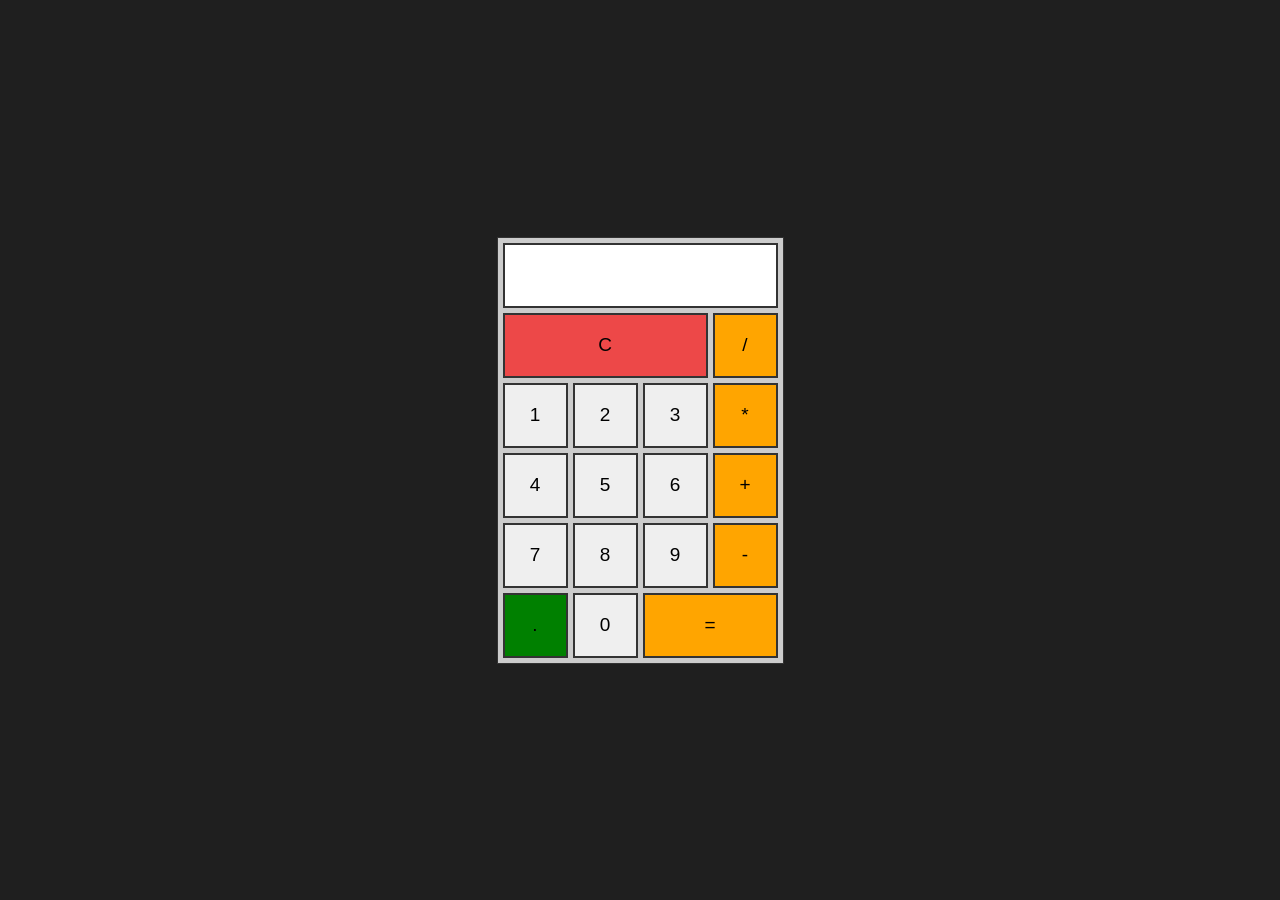
<file: cloneCoding/calculator/index.html>
<!DOCTYPE html>
<html lang="en">
<head>
    <meta charset="UTF-8">
    <meta http-equiv="X-UA-Compatible" content="IE=edge">
    <meta name="viewport" content="width=device-width, initial-scale=1.0">
    <link rel="stylesheet" href="sytle.css">
    <title>Calculator</title>
</head>
<body>
    <div class="calculator">
        <form name="forms">
            <input type="text" name="output" readonly>
            <input type="button" class="clear" value="C" onclick="document.forms.output.value=''">
            <input type="button" class="operator" value="/" onclick="document.forms.output.value+='/'">
            <input type="button" value="1" onclick="document.forms.output.value+='1'">
            <input type="button" value="2" onclick="document.forms.output.value+='2'">
            <input type="button" value="3" onclick="document.forms.output.value+='3'">
            <input type="button" class="operator" value="*" onclick="document.forms.output.value+='*'">
            <input type="button" value="4" onclick="document.forms.output.value+='4'">
            <input type="button" value="5" onclick="document.forms.output.value+='5'">
            <input type="button" value="6" onclick="document.forms.output.value+='6'">
            <input type="button" class="operator" value="+" onclick="document.forms.output.value+='+'">
            <input type="button" value="7" onclick="document.forms.output.value+='7'">
            <input type="button" value="8" onclick="document.forms.output.value+='8'">
            <input type="button" value="9" onclick="document.forms.output.value+='9'">
            <input type="button" class="operator" value="-" onclick="document.forms.output.value+='-'">
            <input type="button" class="dot" value="." onclick="document.forms.output.value+='.'">
            <input type="button" value="0" onclick="document.forms.output.value+='0'">
            <input type="button" class="operator result" value="=" onclick="document.forms.output.value=eval(document.forms.output.value)">
        </form>
    </div>
</body>
</html>
</file>
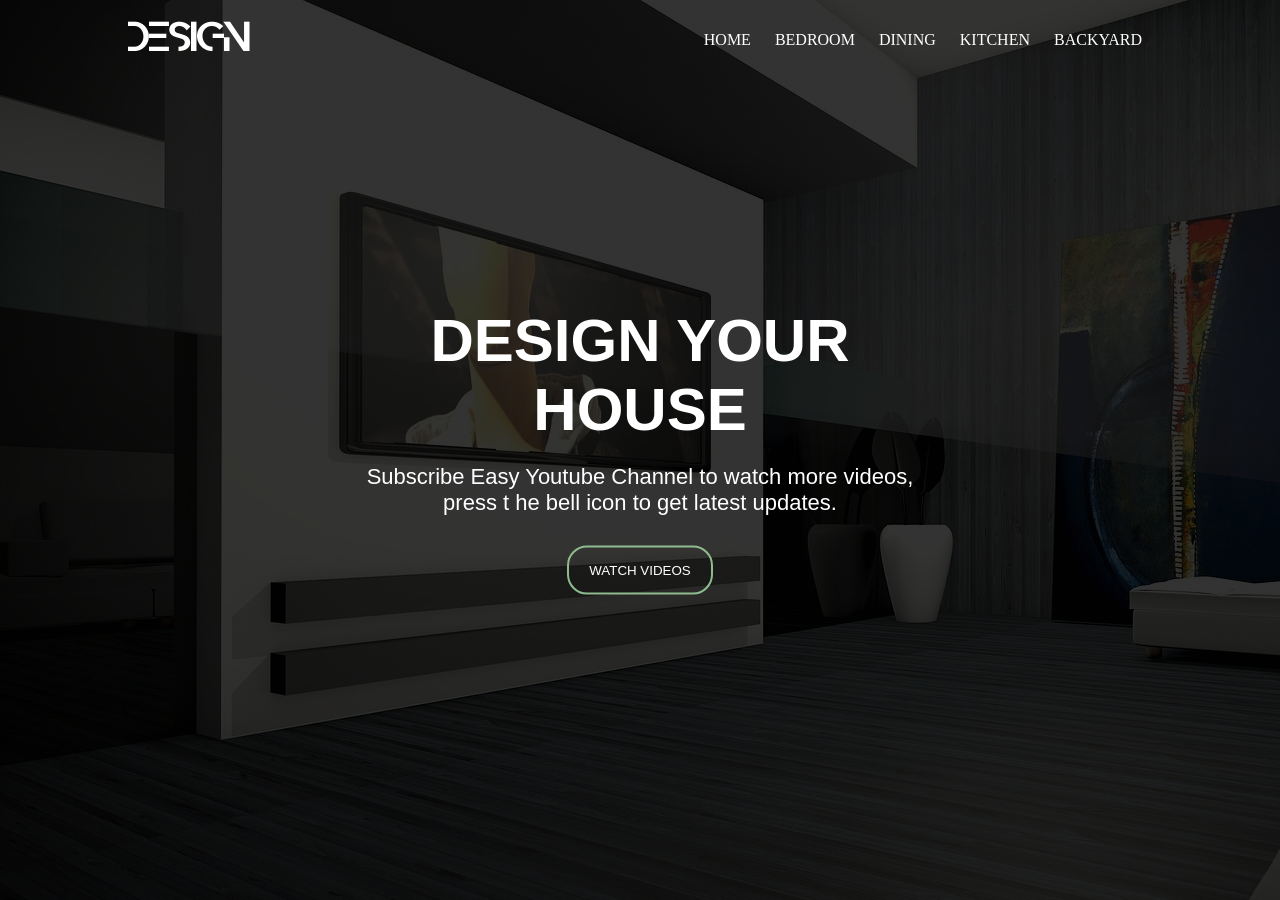
<file: cloneCoding/Design House/index.html>
<!DOCTYPE html>
<html lang="en">
  <head>
    <meta charset="UTF-8" />
    <meta http-equiv="X-UA-Compatible" content="IE=edge" />
    <meta name="viewport" content="width=device-width, initial-scale=1.0" />
    <link rel="stylesheet" href="style.css" />
    <title>Design House</title>
  </head>
  <body>
    <div class="container">
      <div class="header">
        <h1><a href="#">DESIGN</a></h1>
        <div class="nav">
          <!--ul>li*5>a-->
          <ul>
            <li><a href="#">HOME</a></li>
            <li><a href="#">BEDROOM</a></li>
            <li><a href="#">DINING</a></li>
            <li><a href="#">KITCHEN</a></li>
            <li><a href="#">BACKYARD</a></li>
          </ul>
        </div>
      </div>
      <!--header end-->
      <div class="hero">
        <h2>DESIGN YOUR HOUSE</h2>
        <p>
          Subscribe Easy Youtube Channel to watch more videos,
          <br />press t he bell icon to get latest updates.
        </p>
        <button>WATCH VIDEOS</button>
      </div>
      <!--hero end-->
    </div>
  </body>
</html>
</file>
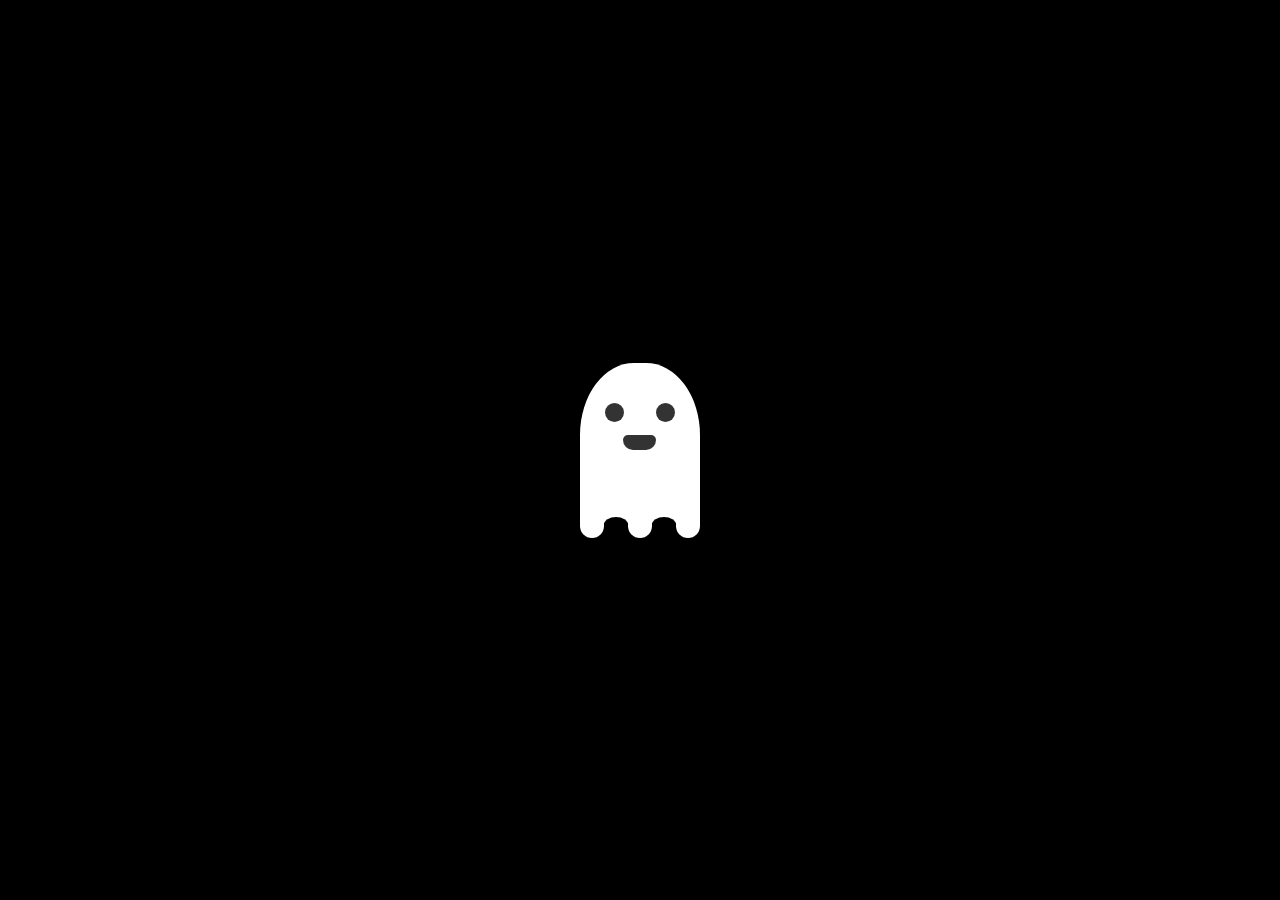
<file: cloneCoding/ghost/index.html>
<!DOCTYPE html>
<html lang="ko">
  <head>
    <meta charset="UTF-8" />
    <meta http-equiv="X-UA-Compatible" content="IE=edge" />
    <meta name="viewport" content="width=device-width, initial-scale=1.0" />
    <title>Ghost</title>
    <link rel="stylesheet" href="style.css" />
  </head>
  <body>
    <div class="ghost">
      <div class="body">
        <div class="face">
          <div class="eye"></div>
          <div class="eye"></div>
          <div class="mouse"></div>
        </div>
      </div>
      <div class="bottom">
        <dib class="leg"></dib>
        <dib class="leg"></dib>
        <dib class="leg"></dib>
        <dib class="leg"></dib>
        <dib class="leg"></dib>
      </div>
    </div>
    <script>
      document.body.addEventListener("mousemove", function (e) {
        document.querySelector(".ghost").style.left = e.pageX + "px";
        document.querySelector(".ghost").style.top = e.pageY + "px";
      });
    </script>
  </body>
</html>
</file>
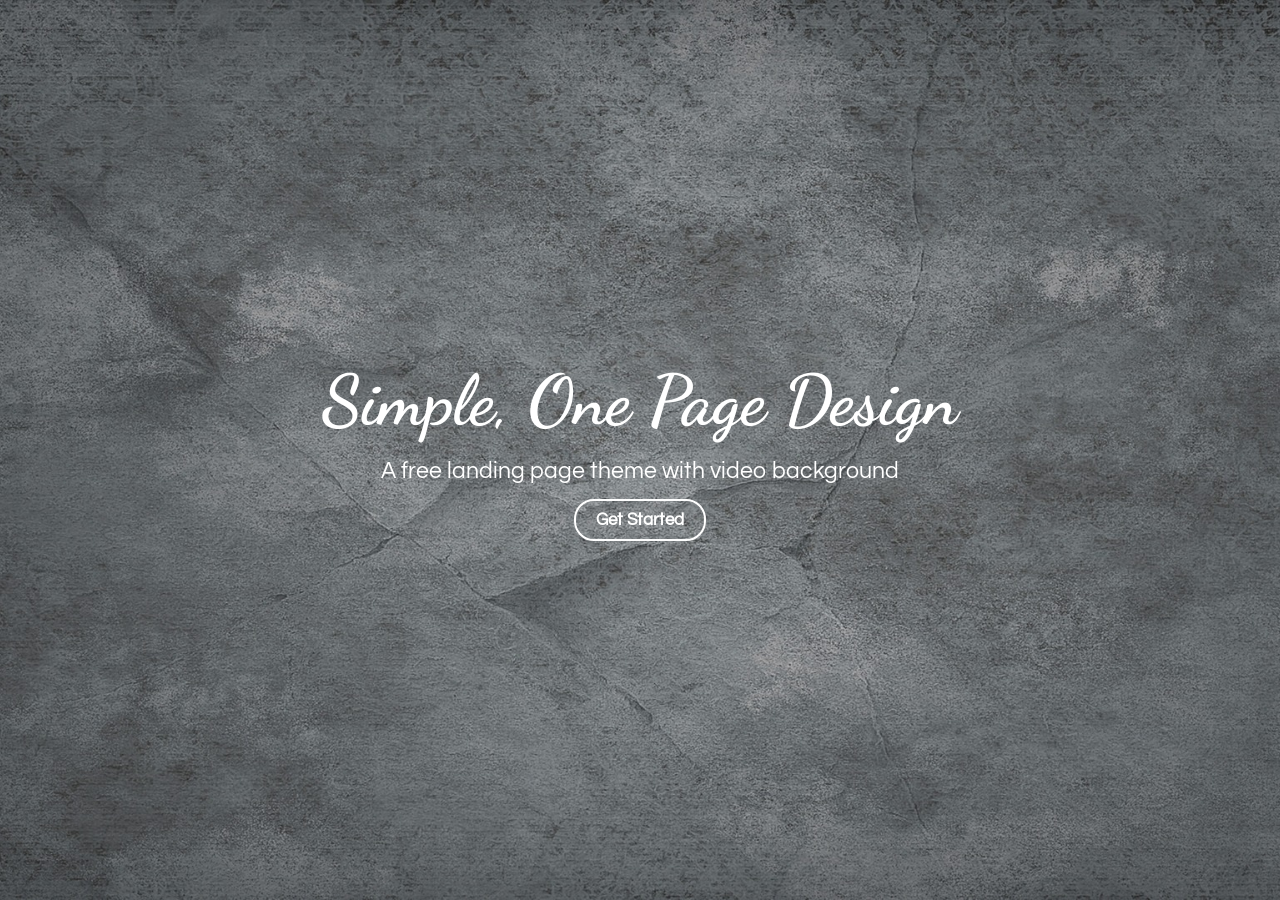
<file: cloneCoding/simple one page design/index.html>
<!DOCTYPE html>
<html lang="en">
  <head>
    <meta charset="UTF-8" />
    <meta http-equiv="X-UA-Compatible" content="IE=edge" />
    <meta name="viewport" content="width=device-width, initial-scale=1.0" />
    <title>Easy Full Screen Loading Page</title>
    <link rel="stylesheet" href="style.css" />
    <link rel="preconnect" href="https://fonts.googleapis.com" />
    <link rel="preconnect" href="https://fonts.gstatic.com" crossorigin />
    <link
      href="https://fonts.googleapis.com/css2?family=Dancing+Script&family=Questrial&display=swap"
      rel="stylesheet"
    />
  </head>
  <body>
    <div id="main">
      <div id="contents">
        <h1>Simple, One Page Design</h1>
        <p>A free landing page theme with video background</p>
        <a href="#">Get Started</a>
      </div>
    </div>
  </body>
</html>
</file>
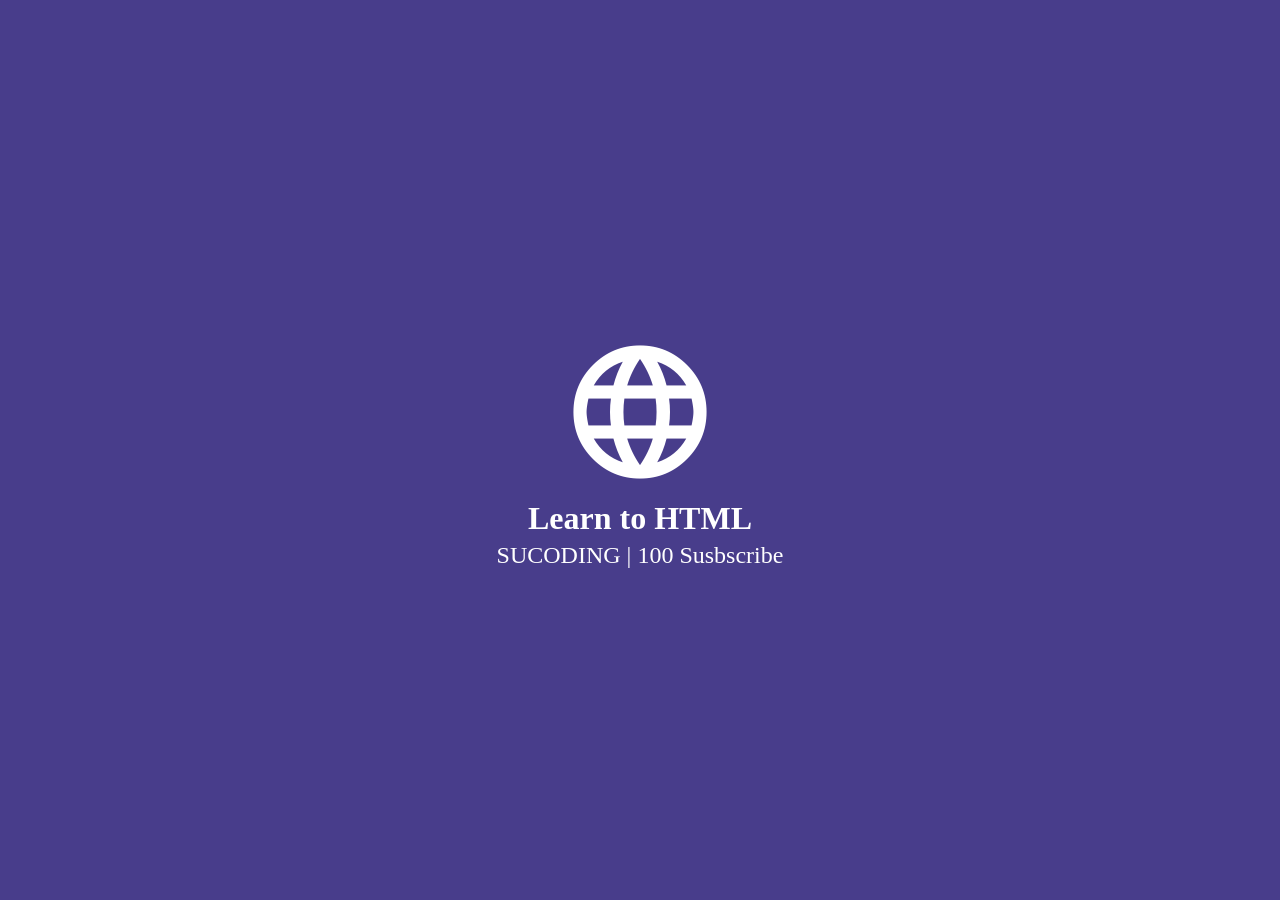
<file: cloneCoding/typingText/index.html>
<!DOCTYPE html>
<html lang="ko">
  <head>
    <meta charset="UTF-8" />
    <meta http-equiv="X-UA-Compatible" content="IE=edge" />
    <meta name="viewport" content="width=device-width, initial-scale=1.0" />
    <link
      href="https://fonts.googleapis.com/icon?family=Material+Icons"
      rel="stylesheet"
    />
    <link href="style.css" rel="stylesheet" />
    <title>Typing Text</title>
  </head>
  <body>
    <div class="wrap">
      <h1>
        <span class="material-icons"> language </span>
      </h1>
      <p id="dynamic" class="lg-text"></p>
      <p class="sm-text">SUCODING | 100 Susbscribe</p>
    </div>
    <script src="main.js"></script>
  </body>
</html>
</file>
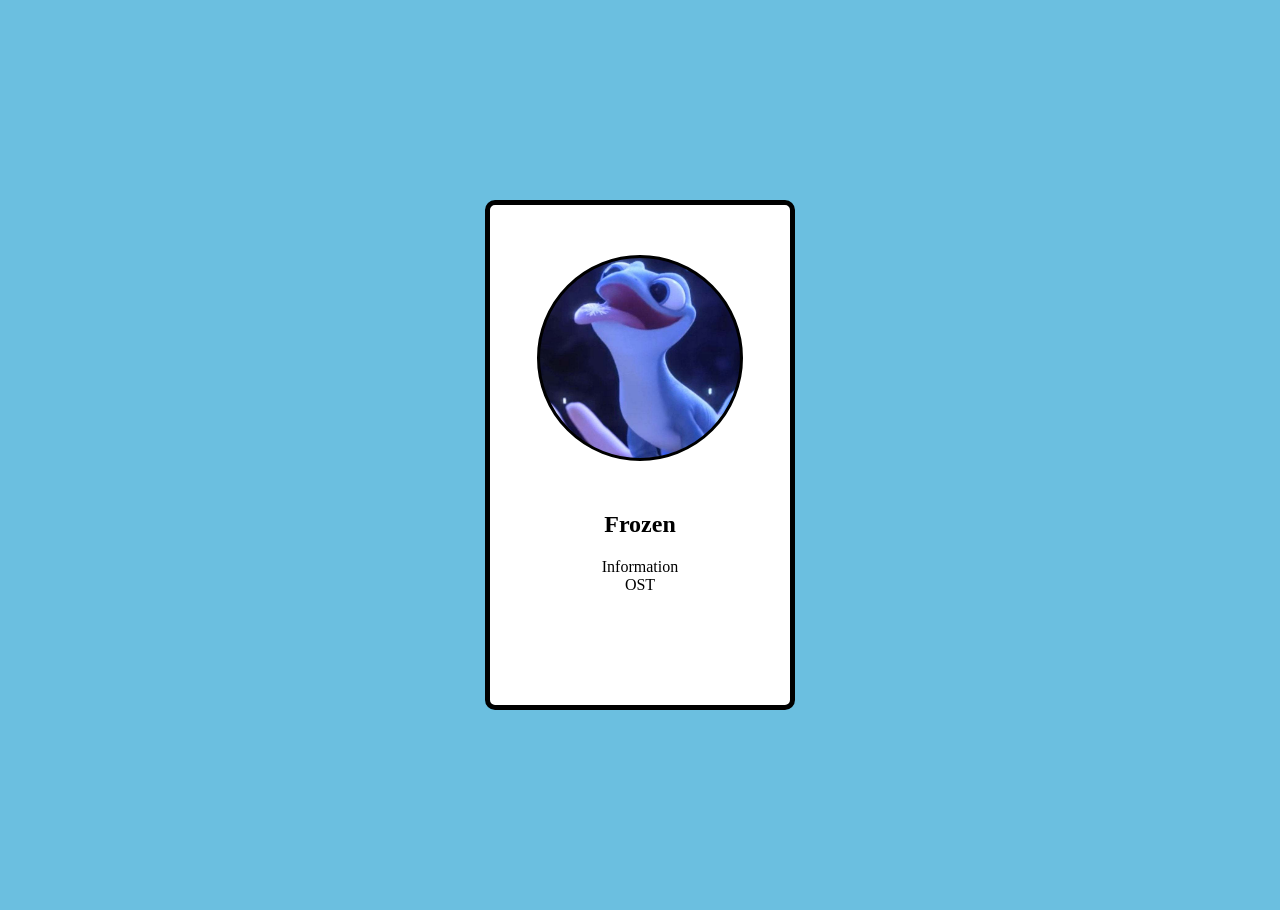
<file: seminar/week1/index.html>
<!DOCTYPE html>
<html lang="en">
  <head>
    <meta charset="UTF-8" />
    <meta http-equiv="X-UA-Compatible" content="IE=edge" />
    <meta name="viewport" content="width=device-width, initial-scale=1.0" />
    <title>first seminar</title>
    <link rel="stylesheet" href="./style.css" />
  </head>
  <body>
    <article>
      <div></div>
      <h1>Frozen</h1>
      <ul>
        <a href="./information.html"><li>Information</li></a>
        <a href="./ost.html"><li>OST</li></a>
      </ul>
    </article>
  </body>
</html>
</file>
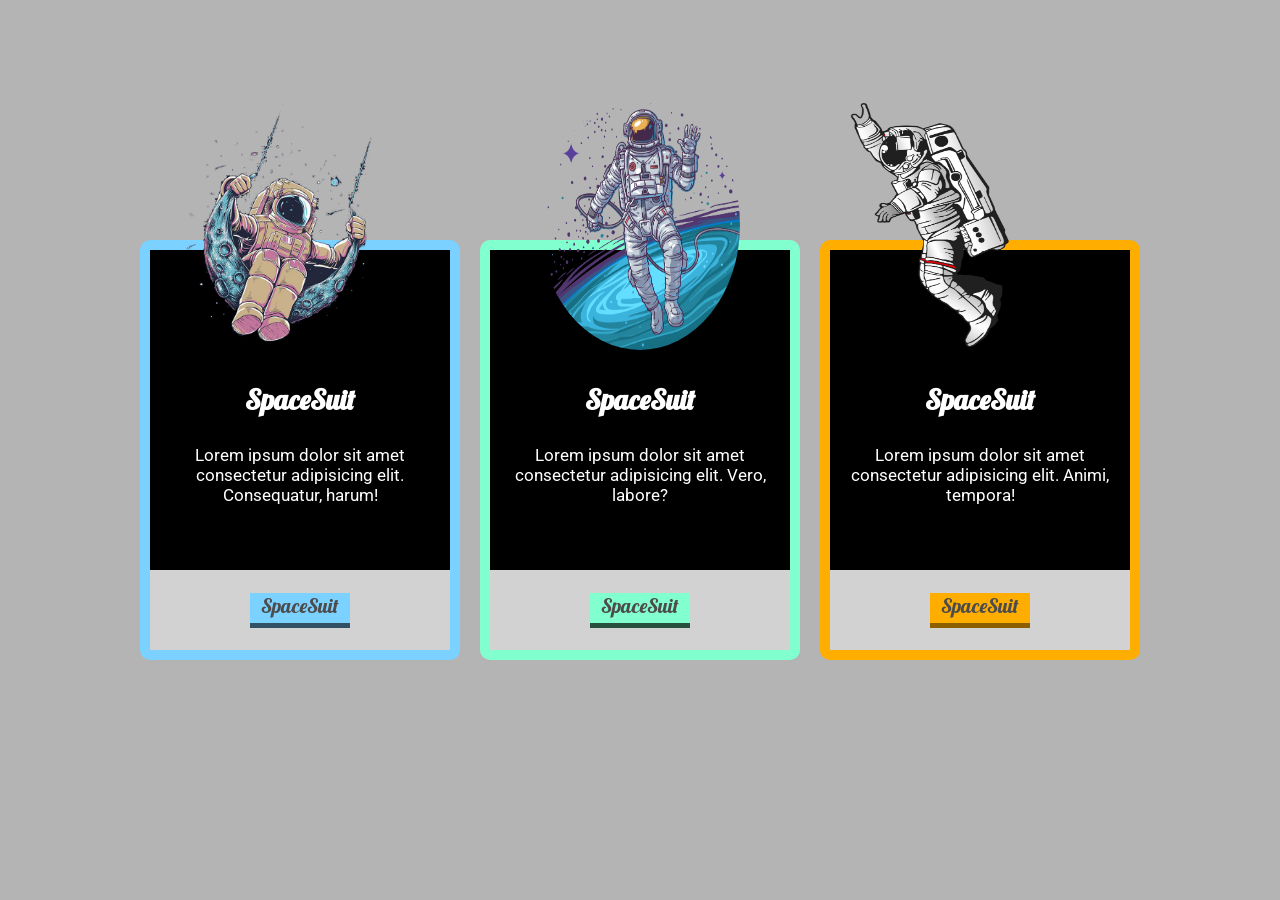
<file: seminar/week2/index.html>
<!DOCTYPE html>
<html lang="en">
  <head>
    <meta charset="UTF-8" />
    <meta http-equiv="X-UA-Compatible" content="IE=edge" />
    <meta name="viewport" content="width=device-width, initial-scale=1.0" />
    <title>second seminar</title>
    <link rel="stylesheet" href="./style.css" />
    <link
      href="https://fonts.googleapis.com/css2?family=Lobster&display=swap"
      rel="stylesheet"
    />
    <link
      href="https://fonts.googleapis.com/css2?family=Roboto:wght@300&display=swap"
      rel="stylesheet"
    />
  </head>
  <body>
    <article class="moon">
      <section>
        <img
          src="./img/spaceSuit2.png"
          alt="spaceSuit2"
          width="200px"
          height="250px"
        />
        <h1>SpaceSuit</h1>
        <p>
          Lorem ipsum dolor sit amet consectetur adipisicing elit. Consequatur,
          harum!
        </p>
      </section>
      <footer>
        <a href="https://en.wikipedia.org/wiki/Space_suit">SpaceSuit</a>
      </footer>
    </article>
    <article class="walk">
      <section>
        <img
          src="./img/spaceSuit3.png"
          alt="spaceSuit3"
          width="200px"
          height="250px"
        />
        <h1>SpaceSuit</h1>
        <p>
          Lorem ipsum dolor sit amet consectetur adipisicing elit. Vero, labore?
        </p>
      </section>
      <footer>
        <a href="https://en.wikipedia.org/wiki/Space_suit">SpaceSuit</a>
      </footer>
    </article>
    <article class="hi">
      <section>
        <img
          src="./img/spaceSuit1.png"
          alt="spaceSuit1"
          width="200px"
          height="250px"
        />
        <h1>SpaceSuit</h1>
        <p>
          Lorem ipsum dolor sit amet consectetur adipisicing elit. Animi,
          tempora!
        </p>
      </section>
      <footer>
        <a href="https://en.wikipedia.org/wiki/Space_suit">SpaceSuit</a>
      </footer>
    </article>
  </body>
</html>
</file>
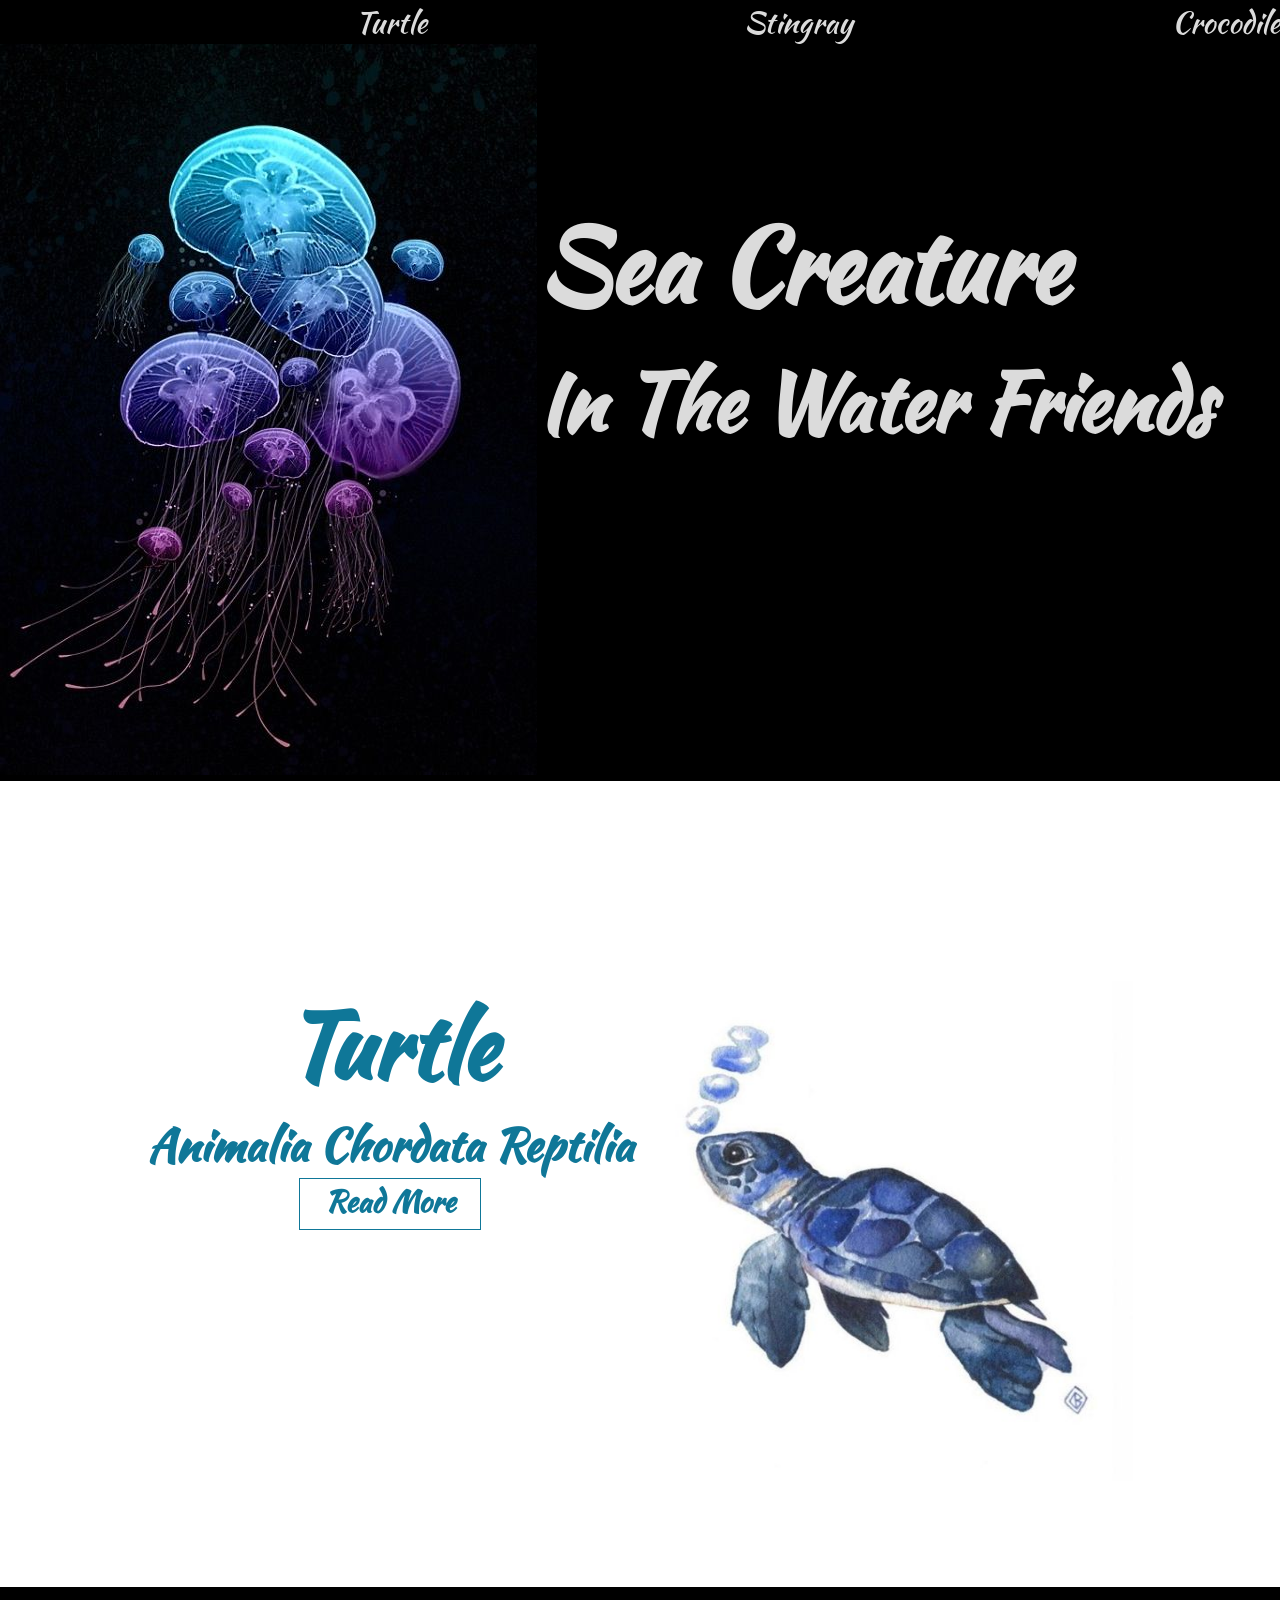
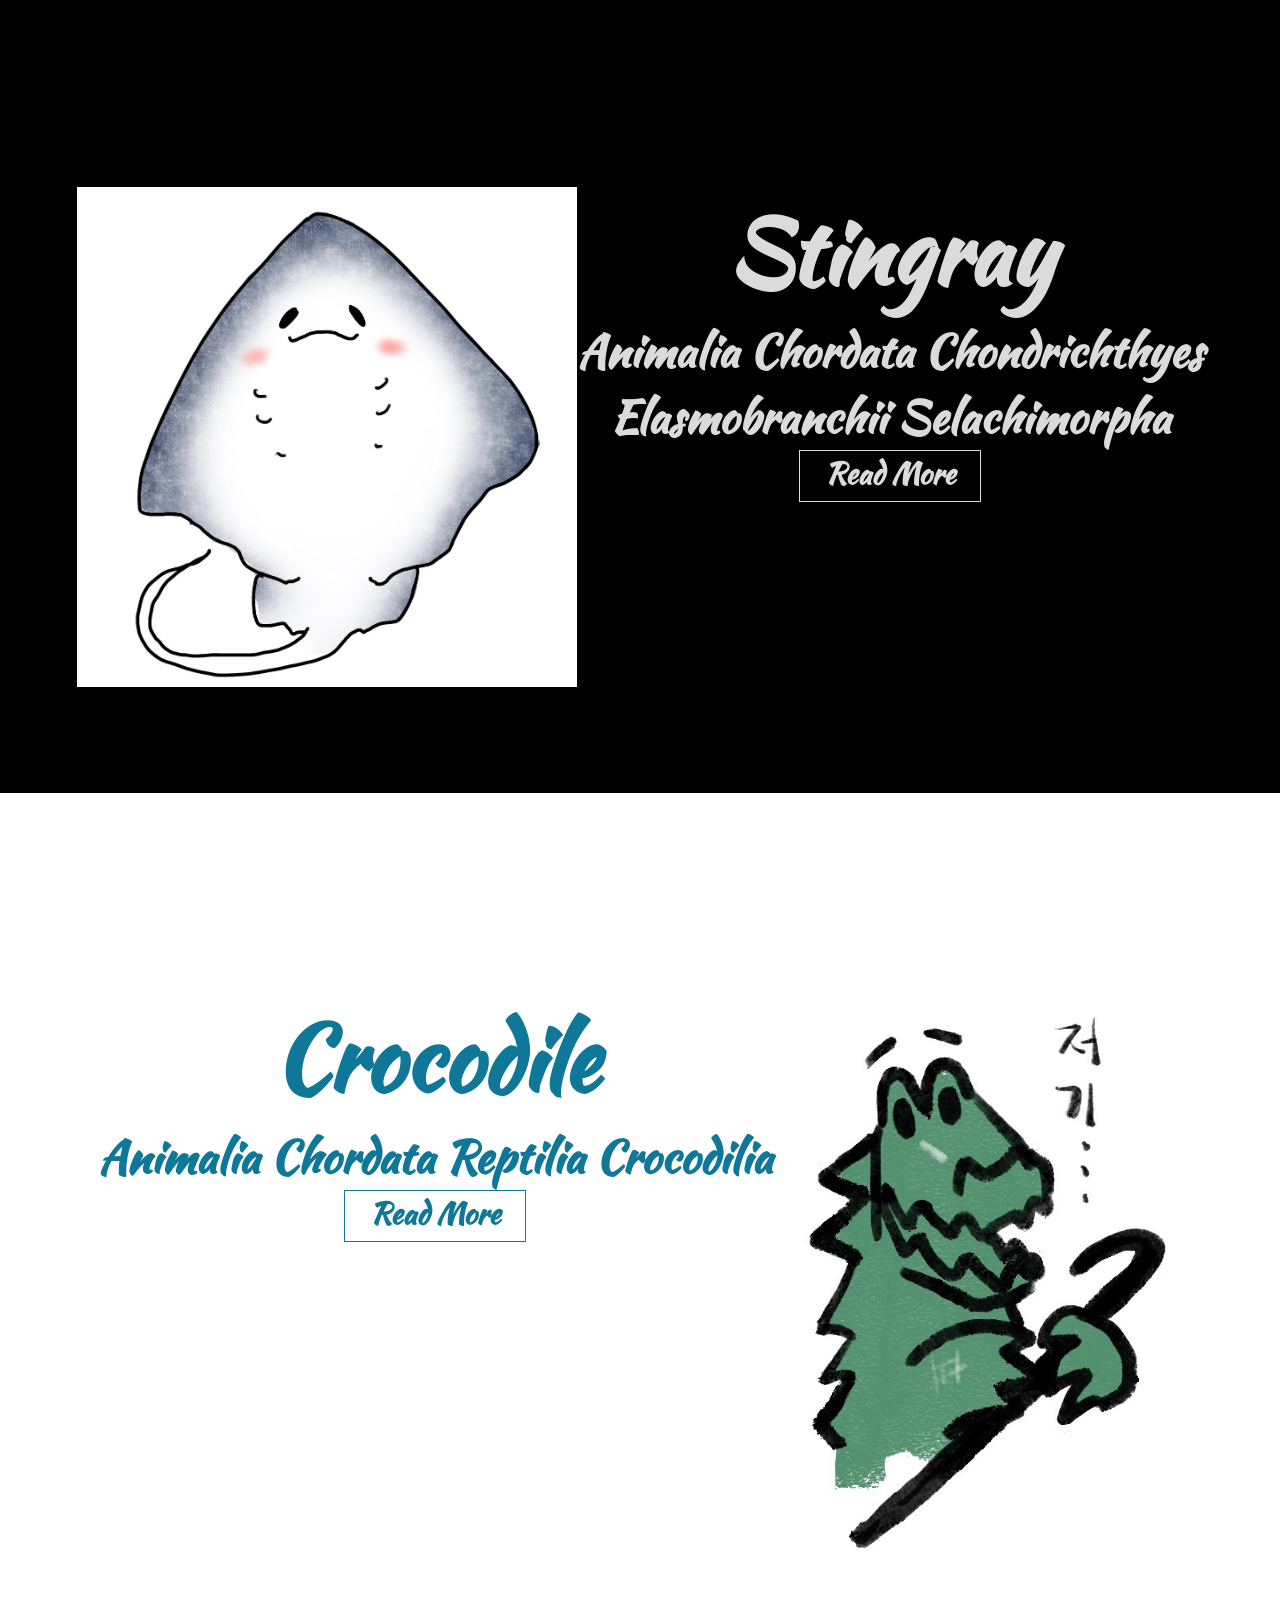
<file: tryIt/in-the-water-friends/index.html>
<!DOCTYPE html>
<html lang="en">
<head>
    <link rel="stylesheet" href="style.css">
    <link href="https://fonts.googleapis.com/css2?family=Kaushan+Script&family=Noto+Sans+KR&family=Oregano&family=Poppins&display=swap" rel="stylesheet">
    <title>In The Water Friends</title>
</head>
<body>
    <div class="menu">
        <li><a href="#turtle">Turtle</a></li>
        <li><a href="#stingray">Stingray</a></li>
        <li><a href="#crocodile">Crocodile</a></li>
    </div>
    <div class="header">
        <div class="header_img">
            <img src="./images/header-img.jpg" alt="">
        </div>
        <div class="title">
            <h1>Sea Creature</h1>
            <h3>In The Water Friends</h3>
        </div>
    </div>
    <!--header end-->
    <div id="turtle">
        <div class="square top">
            <div class="text">
                <h2>Turtle</h2>
                <h3>Animalia Chordata Reptilia</h3>
                <h4><a href="turtle.html">Read More</a></h4>
            </div>
            <div class="top_img">
                <img src="./images/turtle-img.jpg" alt="">
            </div>
        </div>
    </div>
    <!--turtle end-->
    <div id="stingray">
        <div class="square middle">
            <div class="middle_img">
                <img src="./images/stingray-img.jpg" alt="">
            </div>
            <div class="text color">
                <h2>Stingray</h2>
                <h3>Animalia Chordata Chondrichthyes</h3>
                <h3>Elasmobranchii  Selachimorpha</h3>
                <h4><a href="stingray.html">Read More</a></h4>
            </div>
        </div>
    </div>
    <!--stingray end-->
    <div id="crocodile">
        <div class="square bottom">
            <div class="text">
                <h2>Crocodile</h2>
                <h3>Animalia Chordata Reptilia Crocodilia</h3>
                <h4><a href="crocodile.html">Read More</a></h4>
            </div>
            <div class="bottom_img">
                <img src="./images/croco-img.jpg" alt="">
            </div>
        </div>
    </div>
</body>
</html>
</file>
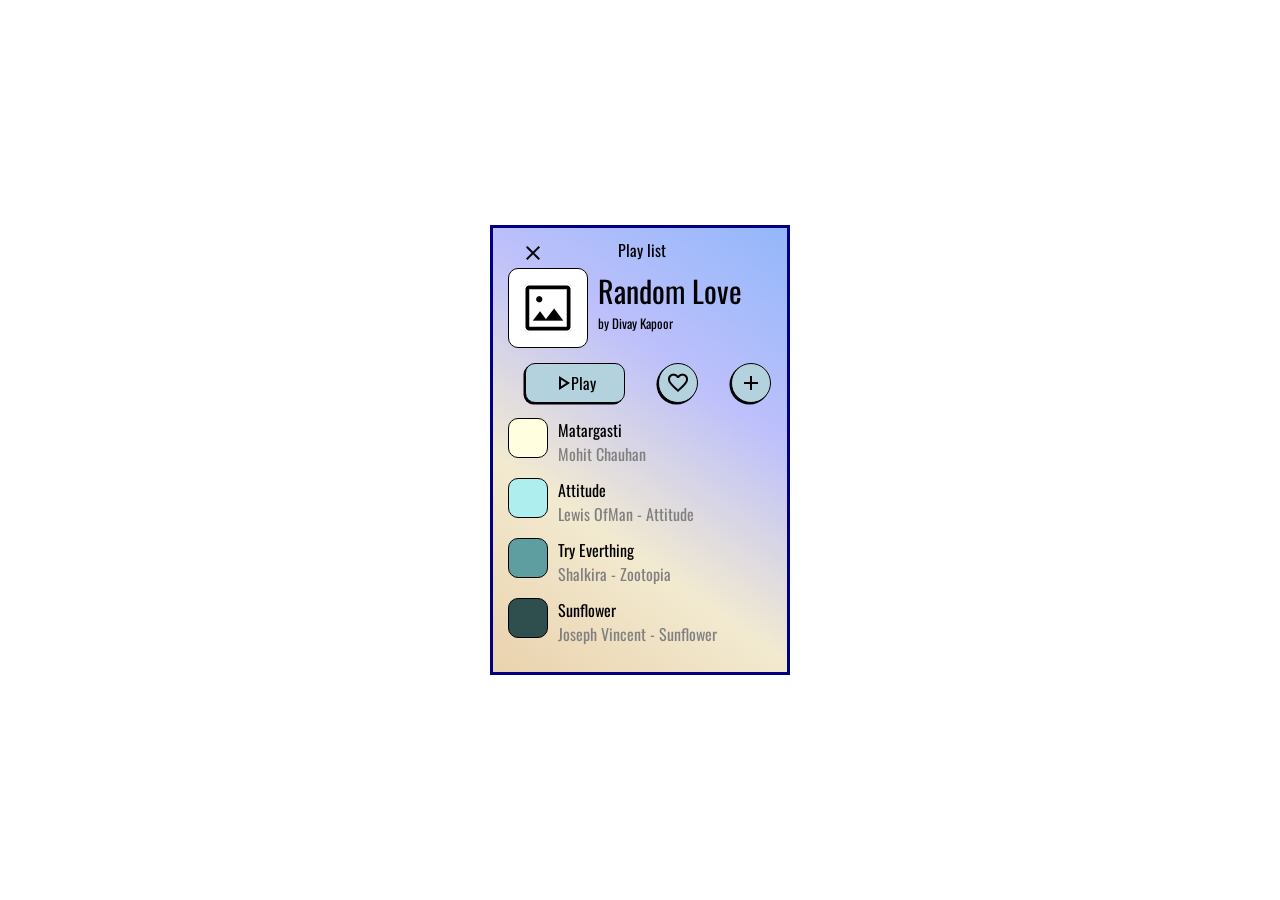
<file: tryIt/playList/index.html>
<!DOCTYPE html>
<html lang="ko">
  <head>
    <meta charset="UTF-8" />
    <meta http-equiv="X-UA-Compatible" content="IE=edge" />
    <meta name="viewport" content="width=device-width, initial-scale=1.0" />
    <title>PlayList</title>
    <link rel="stylesheet" href="style.css" />
    <link
      href="https://fonts.googleapis.com/css2?family=Material+Symbols+Outlined"
      rel="stylesheet"
    />
    <link rel="preconnect" href="https://fonts.googleapis.com" />
    <link rel="preconnect" href="https://fonts.gstatic.com" crossorigin />
    <link
      href="https://fonts.googleapis.com/css2?family=Changa+One:ital@1&family=Koulen&family=Oswald&display=swap"
      rel="stylesheet"
    />
  </head>
  <body>
    <div class="wrapper">
      <!--header-->
      <div class="header">
        <span class="material-symbols-outlined close"> close </span>
        <p class="text playlist">Play list</p>
      </div>
      <!--top-->
      <div class="top">
        <div class="b square">
          <span class="material-symbols-outlined image"> imagesmode </span>
        </div>
        <div class="container">
          <div class="big text">Random Love</div>
          <div class="small text">by Divay Kapoor</div>
        </div>
      </div>
      <!--middle-->
      <div class="middle">
        <div class="long square">
          <span class="material-symbols-outlined play">play_arrow</span>
          <div class="text play">Play</div>
        </div>
        <div class="circle">
          <span class="material-symbols-outlined favorite"> favorite </span>
        </div>
        <div class="circle">
          <span class="material-symbols-outlined add"> add </span>
        </div>
      </div>
      <!--bottom-->
      <div class="bottom">
        <div class="matargasti">
          <div class="matargasti square"></div>
          <div class="container">
            <div class="text">Matargasti</div>
            <div class="small gray">Mohit Chauhan</div>
          </div>
        </div>
        <div class="attitude">
          <div class="attitude square"></div>
          <div class="container">
            <div class="text">Attitude</div>
            <div class="small gray">Lewis OfMan - Attitude</div>
          </div>
        </div>
        <div class="try">
          <div class="try square"></div>
          <div class="container">
            <div class="text">Try Everthing</div>
            <div class="gray">Shalkira - Zootopia</div>
          </div>
        </div>
        <div class="sunflower">
          <div class="sunflower square"></div>
          <div class="container">
            <div class="text">Sunflower</div>
            <div class="small gray">Joseph Vincent - Sunflower</div>
          </div>
        </div>
      </div>
    </div>
  </body>
</html>
</file>
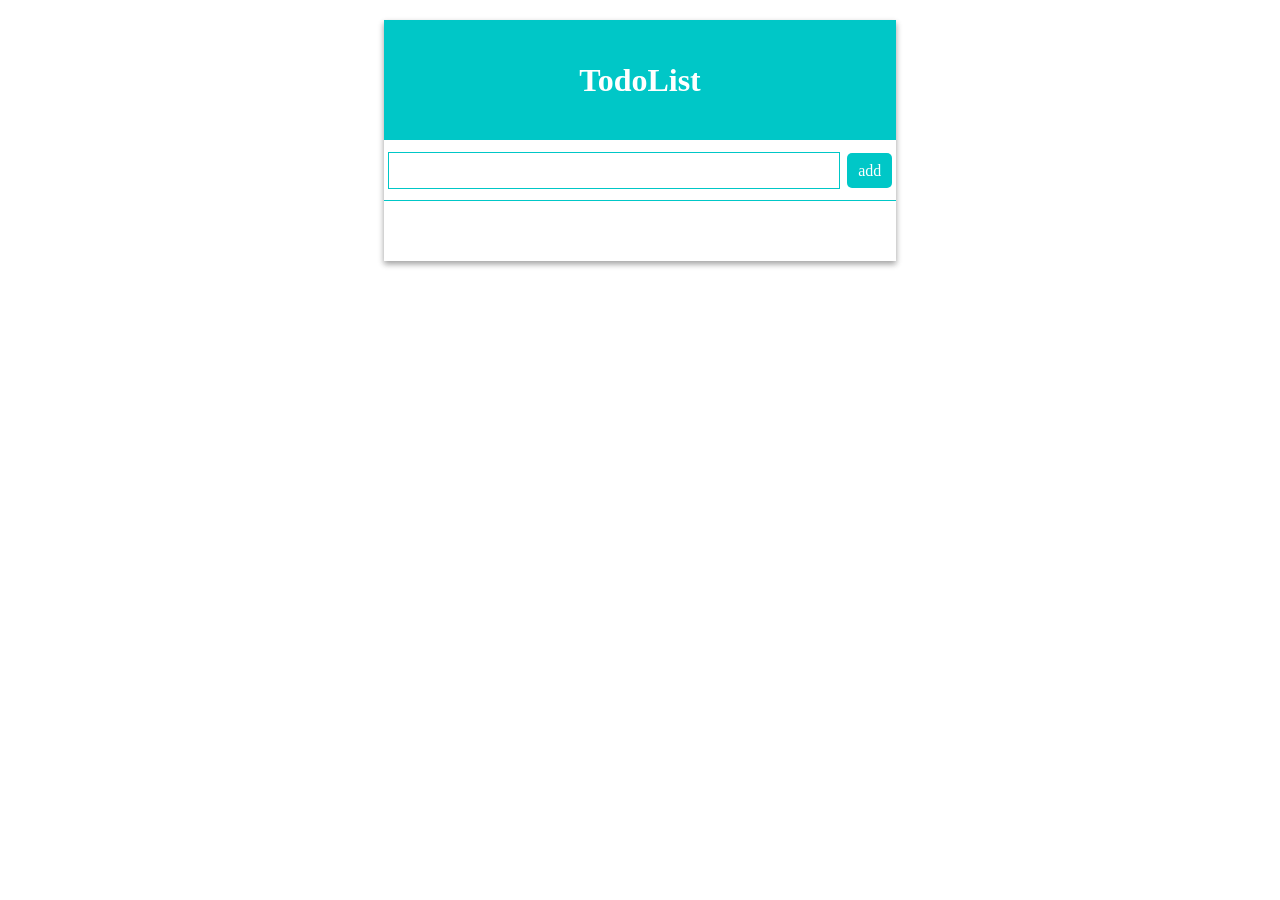
<file: tryIt/ToDoList/index.html>
<!DOCTYPE html>
<html lang="ko">
  <head>
    <meta charset="UTF-8" />
    <meta http-equiv="X-UA-Compatible" content="IE=edge" />
    <meta name="viewport" content="width=device-width, initial-scale=1.0" />
    <link rel="stylesheet" href="style.css" />
    <title>To Do List</title>
  </head>
  <body>
    <header class="wrapper">
      <div class="top">
        <h1 class="white">TodoList</h1>
      </div>
      <div class="middle">
        <div class="input"></div>
        <div class="button">add</div>
      </div>
      <div class="bottom"></div>
    </header>
  </body>
</html>
</file>
<file: cloneCoding/calculator/sytle.css>
*{
    margin: 0;
    padding: 0;
    box-sizing: border-box;
}
body{
    background: #1f1f1f;
    display: flex;
    justify-content: center;
    align-items: center;
    height: 100vh;
}
.calculator{
    width: 287px;
    border: 1px solid #333;
    background-color: #ccc;
    padding: 5px; 
}
.calculator form{
    display: grid;
    grid-template-columns: repeat(4,65px);
    grid-auto-rows: 65px; 
    grid-gap: 5px; 
}
.calculator form input{
    border: 2px solid #333;
    cursor: pointer; 
    font-size: 19px;
}
.calculator form input:hover{
    box-shadow: 1px 1px 2px #333;
}
.calculator form .clear{
    background-color: #ed4848;
    grid-column: span 3;
}
.calculator form .operator{
    background-color: orange;
}
.calculator form .dot{
    background: green ;
}
.calculator form input[type='text']{
    grid-column: span 4;
    text-align: right; 
    padding: 0 10px;
}
.calculator form .result{
    grid-column: span 2;
}
</file>
<file: cloneCoding/Design House/style.css>
@font-face {
  font-family: abster;
  src: url(./font/abster-webfont.woff) format("woff");
}
/* 폰트 파일에 있는 폰트, 구글 폰트에 없음 */
* {
  margin: 0;
  padding: 0;
  box-sizing: border-box;
}
/* border-box :  */
.container {
  width: 100%;
  height: 100vh;
  /* height 100vh -> 100%라 지정하면 100에 해당하는 높이를 가질 수 없음
  width는 아님 100%면 100% 적용됨
  %가 가진 문제점이야 -> html, body에도   */
  background: linear-gradient(rgba(0, 0, 0, 0.8), rgba(0, 0, 0, 0.8)),
    url(./image/room.jpg);
  /* linear-gradient에서 rgba가 2개인 이유? */
}
.container .header {
  width: 80%;
  height: 80px;
  margin: 0 auto;
  /* right&left auto -> 수평기준 중앙 */
  display: flex;
  justify-content: space-between;
  align-items: center;
}
.container .header h1 a {
  text-decoration: none;
  color: white;
  font-family: abster;
  /*텍스트를 감각적으로 표현해준다?  */
}
.container .nav ul li {
  display: inline-block;
  /* 가로 정렬 */
  margin: 0 10px;
}
.container .nav ul li a {
  text-decoration: none;
  color: white;
}
.container .nav ul li a:hover {
  color: #1fdfdf;
}
.container .hero {
  position: absolute;
  left: 50%;
  top: 50%;
  transform: translate(-50%, -50%);
  color: white;
  text-align: center;
  font-family: Verdana, Geneva, Tahoma, sans-serif;
}
.container .hero h2 {
  font-size: 60px;
  margin-bottom: 20px;
}
.container .hero p {
  font-size: 22px;
}
.container .hero button {
  background: none;
  border: 2px solid darkseagreen;
  color: white;
  padding: 15px 20px;
  border-radius: 20px;
  margin-top: 30px;
  outline: none;
  cursor: pointer;
  transition: all 0.4s;
}
.container .hero button:hover {
  background-color: darkslategray;
}
</file>
<file: cloneCoding/ghost/style.css>
* {
  margin: 0;
  padding: 0;
  box-sizing: border-box;
}
body {
  width: 100%;
  min-height: 100vh;
  display: flex;
  justify-content: center;
  align-items: center;
  background-color: black;
}
.ghost {
  animation: moveUpDown 3s infinite;
  position: absolute;
}
@keyframes moveUpDown {
  0% {
    margin-top: 0px;
  }
  50% {
    margin-top: -50px;
  }
  100% {
    margin-top: 0px;
  }
}
.ghost .body {
  width: 120px;
  height: 160px;
  background-color: white;
  border-top-left-radius: 45%;
  border-top-right-radius: 45%;
  position: relative;
}
.ghost .body .face {
  display: flex;
  width: 70px;
  justify-content: space-between;
  flex-wrap: wrap;
  position: absolute;
  top: 40px;
  left: 50%;
  transform: translateX(-50%);
}
.ghost .body .eye {
  width: 19px;
  height: 19px;
  border-radius: 50%;
  background-color: #333;
}
.ghost .body .mouse {
  width: 33px;
  height: 15px;
  background-color: #333;
  border-top-left-radius: 5px;
  border-top-right-radius: 5px;
  border-bottom-left-radius: 10px;
  border-bottom-right-radius: 10px;
  margin-left: 18px;
  margin-top: 13px;
}
.ghost .bottom {
  display: flex;
}
.ghost .bottom .leg {
  background-color: white;
  width: 24px;
  height: 15px;
  border-bottom-left-radius: 30px;
  border-bottom-right-radius: 30px;
}
.ghost .bottom .leg:nth-child(2n) {
  background-color: black;
  position: relative;
  top: -6px;
  border-radius: 50%;
}
</file>
<file: cloneCoding/simple one page design/style.css>
html,
body {
  margin: 0;
  padding: 0;
}
h1,
p {
  margin: 0;
}
a {
  color: inherit;
  text-decoration: none;
}
#main {
  background: url(./bg-img.jpeg) no-repeat;
  background-size: cover;
  background-position: center center;
  width: 100vw;
  height: 100vh;
  font-family: "Questrial", sans-serif;
}
#contents {
  color: white;
  text-align: center;
  position: absolute;
  width: 100%;
  top: 50%; /* 시작점이 50% 지점이라는거지 전체가 중앙이다!는 아님 */
  transform: translateY(-50%);
}
#contents h1 {
  font-family: "Dancing Script", cursive;
  font-size: 70px;
  margin-bottom: 16px;
}
#contents p {
  font-size: 23px;
  margin-bottom: 16px;
}
#contents a {
  display: inline-block;
  border: 2px solid white;
  padding: 10px 20px;
  border-radius: 20px;
  font-size: 17px;
  font-weight: bold;
  transition: all 0.5s;
}
#contents a:hover {
  background-color: gray;
}
@media (max-width: 769px) {
  #contents h1 {
    font-size: 50px;
  }
  #contents p {
    font-size: 20px;
  }
  #contents a {
    font-size: 14px;
  }
}
</file>
<file: cloneCoding/typingText/style.css>
* {
  margin: 0;
  padding: 0;
  box-sizing: border-box;
}
body {
  background-color: darkslateblue;
}
.wrap {
  position: absolute;
  top: 50%;
  left: 50%;
  transform: translate(-50%, -50%);
  color: white;
  text-align: center;
}
.material-icons {
  font-size: 10rem;
}
.lg-text {
  font-size: 2rem;
  font-weight: bold;
  margin-bottom: 5px;
}
.sm-text {
  font-size: 1.5rem;
}
#dynamic {
  position: relative;
  display: inline-block;
}
#dynamic::after {
  content: "";
  display: block;
  position: absolute;
  top: 0;
  right: -10px;
  width: 4px;
  height: 100%;
  background-color: white;
}
#dynamic.active::after {
  display: none;
}
</file>
<file: seminar/week1/style.css>
body {
  background-color: rgb(107, 191, 224);
}
article {
  width: 300px;
  height: 500px;
  border: 5px solid black;
  border-radius: 10px;
  background-color: white;
  text-align: center;
  margin: 200px auto;
}
div {
  width: 200px;
  height: 200px;
  border: 3px solid black;
  border-radius: 50%;
  margin: 50px auto;
  background: url(./img/circle.jpeg) center/cover;
}
ul {
  list-style: none;
  padding: 0;
  margin: 0;
}
a {
  text-decoration: none;
  color: inherit;
}
li:hover {
  background-color: black;
  color: white;
}
</file>
<file: seminar/week2/style.css>
body {
  width: 100vw; /*view width*/
  height: 100vh;
  margin: 0; /*  전체에서 full screen */
  background-color: rgb(180, 180, 180);
  display: flex;
  justify-content: center;
  align-items: center;
  color: white;
}
article {
  width: 300px;
  height: 400px;
  background-color: black;
  text-align: center;
  border-radius: 10px;
}
.hi {
  border: 10px solid rgb(255, 174, 0);
}
.moon {
  border: 10px solid rgb(123, 209, 255);
}
.walk {
  border: 10px solid rgb(130, 255, 207);
  margin: 0 20px;
}
/* common section */
section {
  height: 320px;
  padding: 0 10px;
}
/* img */
.hi img {
  margin-left: -100px;
  margin-top: -150px;
}
.moon img {
  margin-left: -40px;
  margin-top: -150px;
}
.walk img {
  border-radius: 50%;
  margin-top: -150px;
}
h1 {
  font-family: "Lobster", cursive;
  font-size: 28px;
}
p {
  font-family: "Roboto", sans-serif;
  font-size: 17px;
}
/* footer */
footer {
  width: 100%;
  height: 80px;
  background-color: rgb(210, 210, 210);
  display: flex;
  justify-content: center;
  align-items: center;
}
a {
  width: 100px;
  height: 30px;
  text-decoration: none;
  font-family: "Lobster", cursive;
  font-size: 20px;
  color: rgb(77, 76, 76);
  /* border-radius: 10px; */
}
.hi a {
  background-color: rgb(255, 174, 0);
  border-bottom: 5px solid rgb(139, 95, 0);
}
.moon a {
  background-color: rgb(123, 209, 255);
  border-bottom: 5px solid rgb(48, 82, 100);
}
.walk a {
  background-color: rgb(130, 255, 207);
  border-bottom: 5px solid rgb(40, 80, 65);
}

.hi a:active,
.moon a:active,
.walk a:active {
  margin-bottom: -5px;
  border-bottom: none;
}
</file>
<file: tryIt/in-the-water-friends/style.css>
*{
    padding: 0;
    margin: 0;
    font-family: 'Kaushan Script', cursive;
    text-decoration: none;
    color: #0F7798;
}
h1{
    font-size: 120px;
    text-align: center;
}
h2{font-size: 90px;}
h3{font-size: 45px;}
h4{
    border: 1px solid;
    width: 180px;
    height: 50px;
    margin: auto;
    text-align: center;
    font-size: 30px;
}
.text{
    position: relative; 
    text-align: center;
}
/*header start*/
.header{
    display: flex;
    background: #000000;
}
.title h1,
.title h3{
    color: #dbdbdb;
    position: absolute;
}
.title h1{
    font-size: 100px;
    padding-top: 150px;
}
.title h3{
    font-size: 80px;
    padding-top: 300px;
}
.menu{
    display: flex;
    background-color: #000000;
}
.menu li{
    flex: 1;
    list-style: none;
    font-size: 30px;
    text-align: right;
}
.menu li a{
    text-decoration: none;
    color: #dbdbdb;
}
.menu li a:hover{
    color: #7e8b4b;
}
.square{
    display: flex;
    justify-content: center;
    margin: auto;
    padding-top: 200px;
    padding-bottom: 100px;
}
.top .text, .bottom .text{
    color: #0f7798;
    background: #ffffff;
}
.top_img img, .middle_img img{
    width: 500px;
    height: 500px;
}
.color h2, .color h3, .color h4, .color h4 a{
    color: #dbdbdb;
}
.text_white{color: #dbdbdb;}
.middle{background: #000000;}
.bottom_img img{
    width: 410px;
    height: 570px;
}
</file>
<file: tryIt/playList/style.css>
* {
  margin: 0;
  padding: 0;
  box-sizing: border-box;
  font-family: "Oswald", sans-serif;
}
body {
  background-color: white;
}
.wrapper {
  position: absolute;
  left: 50%;
  top: 50%;
  transform: translate(-50%, -50%);
  border: 3px solid navy;
  background: linear-gradient(35deg, #ead2ad, #f2ead0, #bdc0fb, #93b7fa);
  width: 300px;
  height: 450px;
  padding-top: 10px;
  padding-left: 15px;
}
/*-----------------header-end----------------*/
.header {
  display: flex;
  height: 30px;
  margin-right: 10px;
  margin-left: 10px;
}
.close {
  text-align: center;
  margin: 3px;
}
.text {
  height: auto;
  flex: 1;
}
.text.playlist {
  margin-left: 70px;
}
/*-----------------top-end----------------*/
.top {
  display: flex;
}
.b.square {
  background-color: white;
  width: 80px;
  height: 80px;
  position: relative;
  margin-right: 10px;
  margin-bottom: 15px;
}
.material-symbols-outlined.image {
  font-size: 60px;
  position: absolute;
  top: 50%;
  left: 50%;
  transform: translate(-50%, -50%);
}
.container {
  flex: 1;
}
.big.text {
  font-size: 30px;
  font-weight: 10px;
}
.small.text {
  font-size: 13px;
}
/*-----------------middle-----------------*/
.middle {
  display: flex;
  justify-content: space-around;
}
.long.square {
  background-color: #b4d1de;
  width: 100px;
  height: 40px;
  border: 1px solid black;
  position: relative;
}
.long.square,
.circle {
  box-shadow: -1.5px 1.5px black;
  display: flex;
  position: relative;
}
.material-symbols-outlined.play {
  transform: translate(-100%, -50%);
}
.text.play {
  transform: translate(-15%, -50%);
}
.material-symbols-outlined.play,
.text.play {
  position: absolute;
  top: 50%;
  left: 50%;
}

.circle {
  position: relative;
  background: #b4d1de;
  border-radius: 50%;
  border: 1.5px solid black;
  width: 40px;
  height: 40px;
}
.material-symbols-outlined.favorite,
.material-symbols-outlined.add {
  position: absolute;
  left: 50%;
  top: 50%;
  transform: translate(-50%, -50%);
}
/*-----------------bottom-----------------*/
.bottom {
  /*border: 1px solid red;*/
  width: 250px;
  height: 250px;
  margin-top: 15px;
}
.matargasti,
.attitude,
.try,
.sunflower {
  display: flex;
  margin-right: 10px;
  margin-bottom: 10px;
}
/*.square {
  border: 1px solid black;
  border-radius: 10px;
  width: 40px;
  height: 40px;
  margin-right: 10px;
  margin-bottom: 15px;
}*/
.square {
  border: 1px solid black;
  border-radius: 10px;
  width: 40px;
  height: 40px;
}
.matargasti.square {
  background-color: #ffffe0;
}
.attitude.square {
  background-color: #afeeee;
}
.try.square {
  background-color: #5f9ea0;
}
.sunflower.square {
  background-color: #2f4f4f;
}
.gray {
  color: gray;
}
</file>
<file: tryIt/ToDoList/style.css>
* {
  margin: 0;
  padding: 0;
}
/* 하늘색 : #00c7c7
    연한 하늘색 : #9ffcff
    빨간색 : red
    회색 : gray  */
.wrapper {
  /* position: absolute; */
  width: 512px;
  height: 241px;
  margin: 0 auto;
  margin-top: 20px;
  box-shadow: 0px 3px 6px rgba(0, 0, 0, 0.25), 0px 3px 6px rgba(0, 0, 0, 0.16);
}
.top {
  /* position: absolute; */
  background-color: #00c7c7;
  text-align: center;
  display: table-cell;
  vertical-align: middle;
  width: 512px;
  height: 120px;
}
h1 {
  color: white;
}
.middle {
  background-color: white;
  height: 60px;
  width: 512px;
  display: flex;
  flex: space-around;
  border-bottom: 1px solid #00c7c7;
}
.input {
  margin: auto auto;
  width: 450px;
  height: 35px;
  border: 0.5px solid #00c7c7;
}
.button {
  width: 45px;
  height: 35px;
  margin: auto auto;
  background-color: #00c7c7;
  color: white;
  text-align: center;
  /* display: table-cell;
  vertical-align: center; */
  border-radius: 5px;
  line-height: 36px;
}
.bottom {
  height: 60px;
}
</file>
